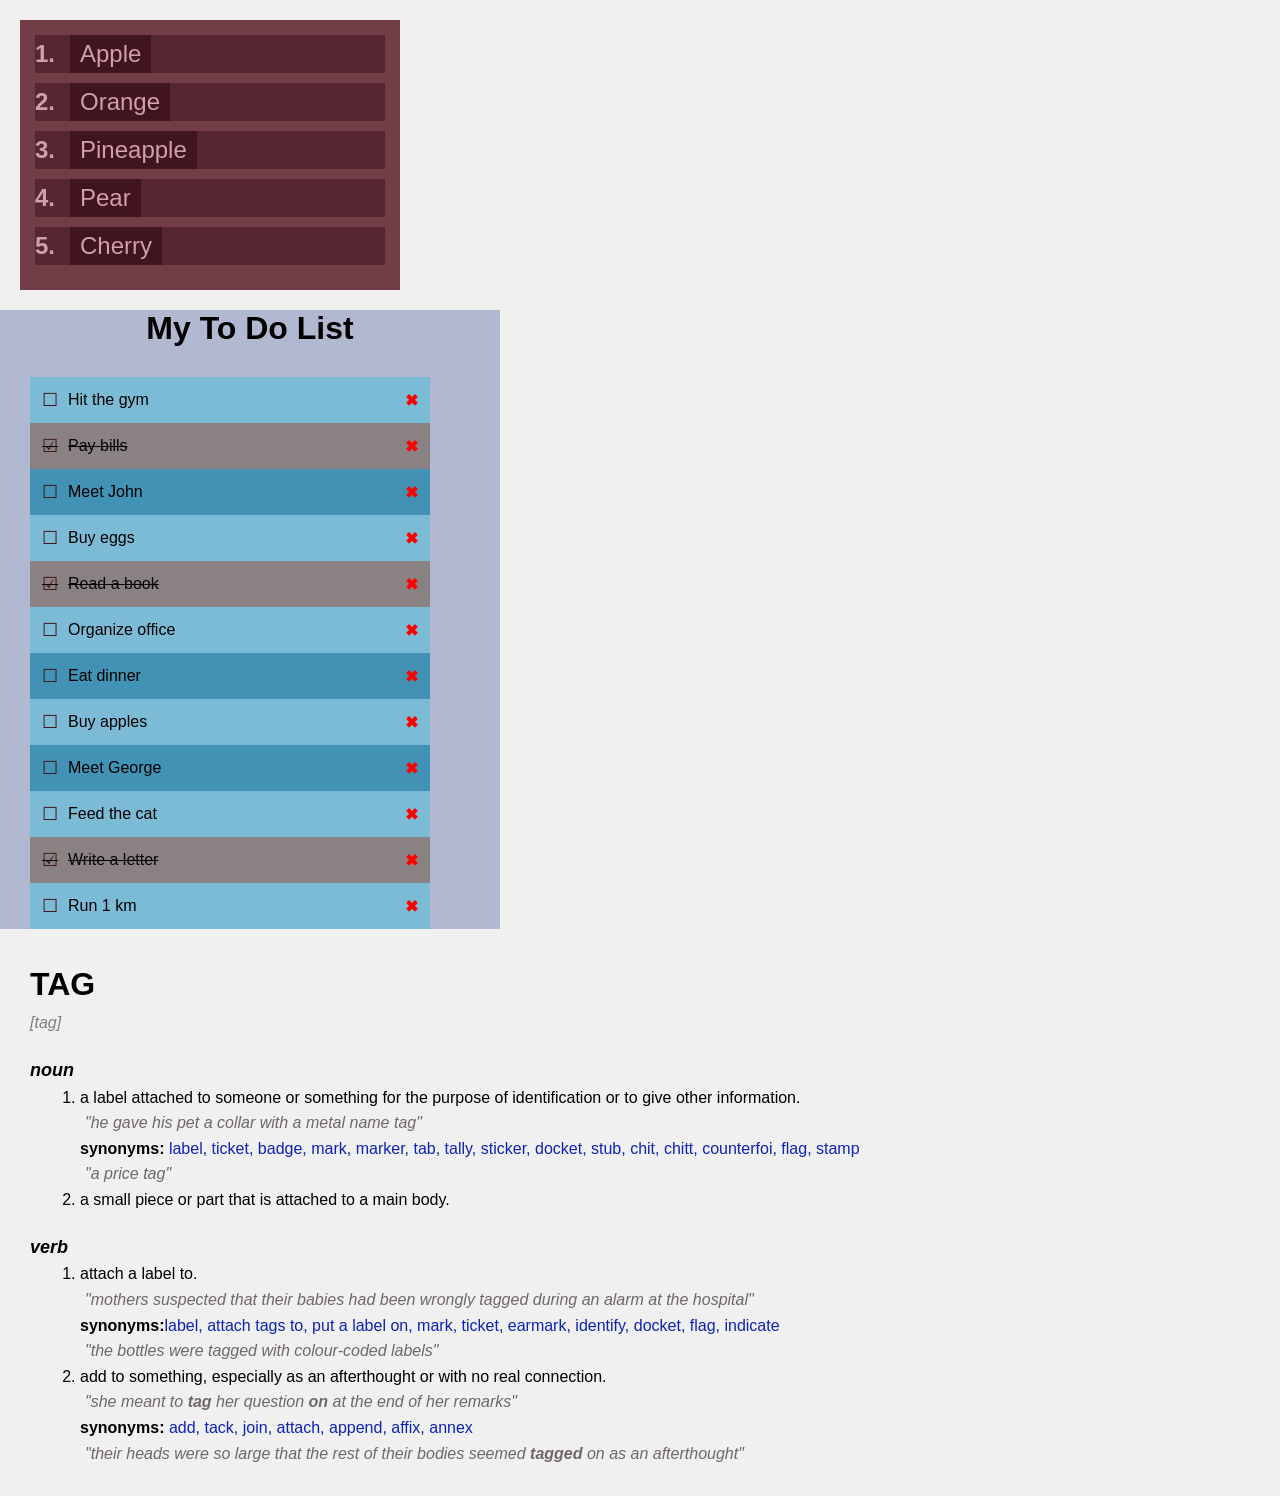
<file: 10.09.2026domashka/index.html>
<!DOCTYPE html>
<html lang="en">
<head>
    <meta charset="UTF-8">
    <meta name="viewport" content="width=device-width, initial-scale=1.0">
    <link rel="stylesheet" href="style.css">
    <title>Список фруктов</title>
</head>
<body>
    <ul class="fruit-list">
        <li><span class="number">1.</span><span class="text">Apple</span></li>
        <li><span class="number">2.</span><span class="text">Orange</span></li>
        <li><span class="number">3.</span><span class="text">Pineapple</span></li>
        <li><span class="number">4.</span><span class="text">Pear</span></li>
        <li><span class="number">5.</span><span class="text">Cherry</span></li>
    </ul>
    <div class="list">
     <h1>My To Do List</h1>
    <ul class="todo-list">
        <li class="blue">
            <span class="icon">	&#9744;</span>
            <span class="todo-text">Hit the gym</span>
            <span class="close-btn">&#10006;</span>
        </li>
         <li class="checked">
            <span class="icon">&#9745;</span>
            <span class="todo-text">Pay bills</span>
            <span class="close-btn">&#10006;</span>
        </li>
         <li class="dark-blue">
            <span class="icon">	&#9744;</span>
            <span class="todo-text">Meet John</span>
            <span class="close-btn">&#10006;</span>
        </li>
         <li class="blue">
            <span class="icon">	&#9744;</span>
            <span class="todo-text">Buy eggs</span>
            <span class="close-btn">&#10006;</span>
        </li class="blue">
         <li class="checked">
            <span class="icon">&#9745;</span>
            <span class="todo-text">Read a book</span>
            <span class="close-btn">&#10006;</span>
        </li>
         <li class="blue">
            <span class="icon">	&#9744;</span>
            <span class="todo-text">Organize office</span>
            <span class="close-btn">&#10006;</span>
        </li>
         <li class="dark-blue">
            <span class="icon">	&#9744;</span>
            <span class="todo-text">Eat dinner</span>
            <span class="close-btn">&#10006;</span>
        </li>
         <li class="blue">
            <span class="icon">	&#9744;</span>
            <span class="todo-text">Buy apples</span>
            <span class="close-btn">&#10006;</span>
        </li>
         <li class="dark-blue">
            <span class="icon">	&#9744;</span>
            <span class="todo-text">Meet George</span>
            <span class="close-btn">&#10006;</span>
        </li>
         <li class="blue">
            <span class="icon">	&#9744;</span>
            <span class="todo-text">Feed the cat</span>
            <span class="close-btn">&#10006;</span>
        </li>
         <li class="checked">
            <span class="icon">&#9745;</span>
            <span class="todo-text">Write a letter</span>
            <span class="close-btn">&#10006;</span>
        </li>
         <li class="blue">
            <span class="icon">	&#9744;</span>
            <span class="todo-text">Run 1 km</span>
            <span class="close-btn">&#10006;</span>
        </li>

    </ul>
</div>
<div class="body">
    <div class="word">TAG</div>
    <div class="transcliption">[tag]</div>
    <dl>
        <dt>noun</dt>
        <dd>
            <ol>
                <li>
                    a label attached to someone or something for the purpose of identification or to give other information.
                    <span class="example">"he gave his pet a collar with a metal name tag"</span>
                    <strong>synonyms:</strong><span class="synonyms"> label, ticket, badge, mark, marker, tab, tally, sticker, docket, stub, chit, chitt, counterfoi, flag, stamp
                    <span class="example">"a price tag"</span>
                </li>
                <li>a small piece or part that is attached to a main body.</li>
            </ol>
        </dd>
        <dt>verb</dt>
        <dd>
            <ol>
                <li>attach a label to.
                    <span class="example">"mothers suspected that their babies had been wrongly tagged during an alarm at the hospital"</span>
                    <strong>synonyms:</strong><span class="synonyms">label, attach tags to, put a label on, mark, ticket, earmark, identify, docket, flag, indicate</span>
                    <span class="example">"the bottles were tagged with colour-coded labels"</span>
                </li> 
                <li>
                    add to something, especially as an afterthought or with no real connection.
                    <span class="example">"she meant to <strong>tag</strong> her question <strong>on</strong> at the end of her remarks"</span>
                    <strong>synonyms:</strong><span class="synonyms"> add, tack, join, attach, append, affix, annex 
                    <span class="example">"their heads were so large that the rest of their bodies seemed <strong>tagged</strong> on as an afterthought"</span>
                </li>
            </ol>
        </dd>
    </dl>
</div>
</body>
</html>
</file>
<file: 10.09.2026domashka/style.css>
*{
    margin: 0;
    padding: 0;
}
body{
font-family: Arial, Helvetica, sans-serif;
background-color: #f0f0f0;
}
.fruit-list{
background-color: #723d46;
padding: 15px;
width: 350px;
margin: 20px;
}
.fruit-list li{
    background-color: #562731;
    margin-bottom: 10px;
    display: flex;
    align-items: center;
}
.number{
color: #cda1a7;
margin-right: 15px;
font-weight: bold;
font-size: 24px;
}
.text{
background-color: #40151d;
color: #cda1a7;
padding: 5px 10px;
font-size: 24px;
}
/* 2 */
h1{
    text-align: center;
}
.list{
    width: 500px;
    background-color: #b0b9cf;
}
.todo-list{
    font-family: Arial, Helvetica, sans-serif;
    padding: 0;
    width: 400px;
    list-style: none;
    margin: 30px;
}
.todo-list li{
    padding: 12px;
    display: flex;
    align-items: center;
    justify-content: space-between;
}
.icon{
    margin-right: 10px;
    color: #40151d;
    font-size: large;
}
.close-btn{
    float: right;
    color: red;
    font-weight: bold;
}
.todo-text{
    
    margin-right: auto;
}
.checked{
    background-color: #8a8282;
    color: #070404;
    text-decoration: line-through;
}
.blue{
    background-color: #7cbbd6;
}
.dark-blue{
    background-color: #4192b4;
}
/* 3 */
.body{
    font-family: Arial, Helvetica, sans-serif;
    margin: 30px;
    line-height: 1.6;
}
.word{
    font-size: 32px;
    font-weight: bold;
}
.transcliption{
    color: gray;
    font-style: italic;
    margin-bottom: 20px;
}
dt{
    font-weight: bold;
    font-style: italic;
    font-size: 18px;
    margin-top: 20px;
}
dd{
    margin-left:50PX;
}
.example{ 
    display: block;
    font-style: italic;
    color: #706868;
    margin-left: 5px;
}
.synonyms{
    color: #0d23b3;
}
</file>
